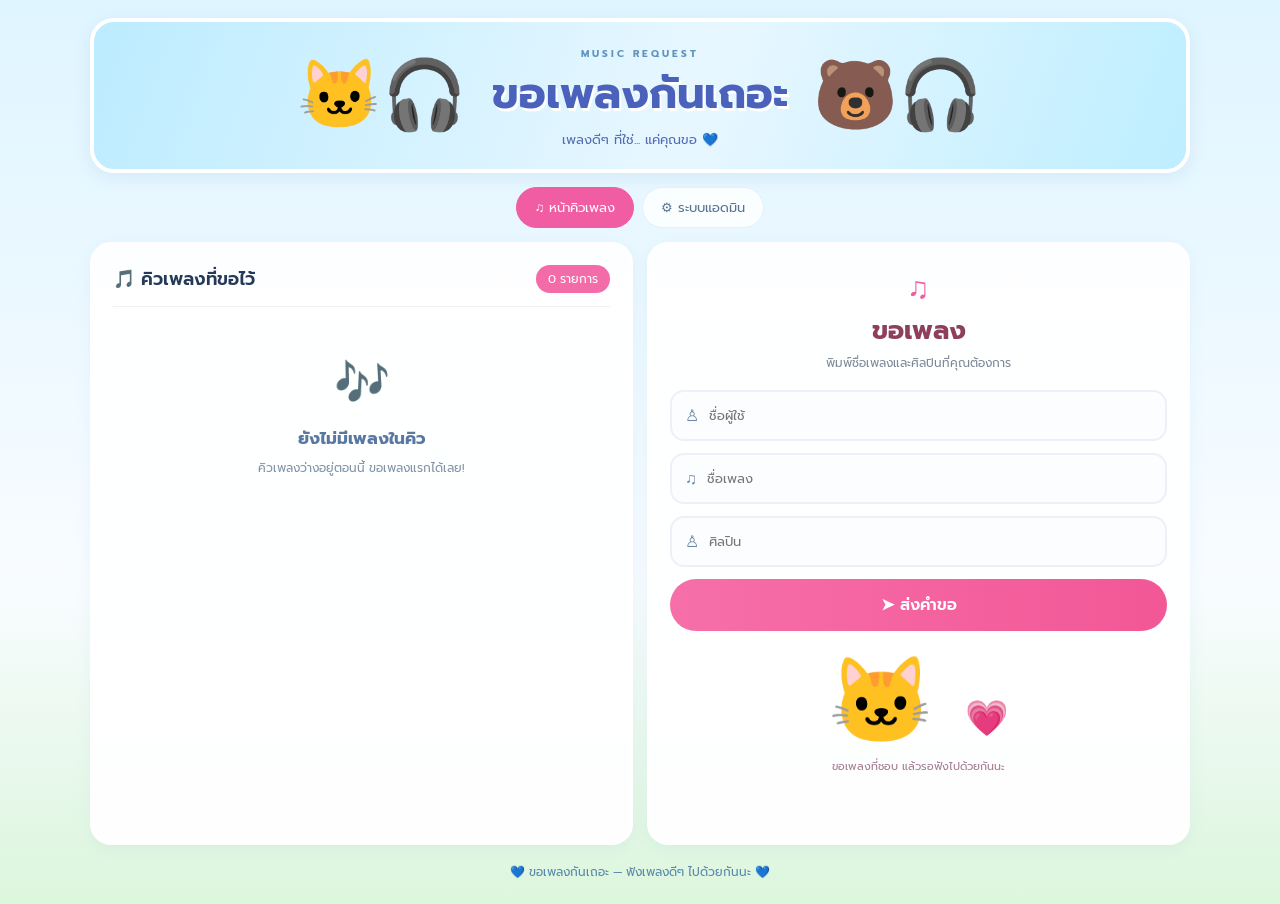
<file: index.html>
<!DOCTYPE html>
<html lang="th">
<head>
  <meta charset="UTF-8">
  <meta name="viewport" content="width=device-width, initial-scale=1">
  <title>ขอเพลงกันเถอะ — หน้าคิวเพลง</title>
  <link rel="stylesheet" href="style.css">
</head>
<body>
  <header class="hero">
    <div class="mascot">🐱🎧</div>
    <div class="hero-copy">
      <p class="eyebrow">MUSIC REQUEST</p>
      <h1>ขอเพลงกันเถอะ</h1>
      <p>เพลงดีๆ ที่ใช่... แค่คุณขอ 💙</p>
    </div>
    <div class="mascot">🐻🎧</div>
  </header>

  <nav class="nav">
    <a class="active" href="index.html">♫ หน้าคิวเพลง</a>
    <a href="admin.html">⚙ ระบบแอดมิน</a>
  </nav>

  <main class="two-column">
    <section class="panel">
      <div class="panel-title">
        <h2>🎵 คิวเพลงที่ขอไว้</h2>
        <span class="count" id="requestCount">0 รายการ</span>
      </div>
      <div id="queueList" class="queue-list"></div>
      <div id="emptyState" class="empty-state">
        <div class="empty-icon">🎶</div>
        <h3>ยังไม่มีเพลงในคิว</h3>
        <p>คิวเพลงว่างอยู่ตอนนี้ ขอเพลงแรกได้เลย!</p>
      </div>
    </section>

    <section class="panel request-panel">
      <div class="request-heading">
        <div class="music-note">♫</div>
        <h2>ขอเพลง</h2>
        <p>พิมพ์ชื่อเพลงและศิลปินที่คุณต้องการ</p>
      </div>
      <form id="requestForm">
        <label class="field"><span>♙</span><input id="userInput" required maxlength="60" placeholder="ชื่อผู้ใช้"></label>
        <label class="field"><span>♫</span><input id="songInput" required maxlength="100" placeholder="ชื่อเพลง"></label>
        <label class="field"><span>♙</span><input id="artistInput" required maxlength="100" placeholder="ศิลปิน"></label>
        <button class="submit-btn" type="submit">➤ ส่งคำขอ</button>
      </form>
      <div class="cat-art">🐱 <span>💗</span></div>
      <p class="small-note">ขอเพลงที่ชอบ แล้วรอฟังไปด้วยกันนะ</p>
      <p id="notice" class="notice" role="status"></p>
    </section>
  </main>

  <footer>💙 ขอเพลงกันเถอะ — ฟังเพลงดีๆ ไปด้วยกันนะ 💙</footer>
  <script src="queue.js"></script>
</body>
</html>
</file>
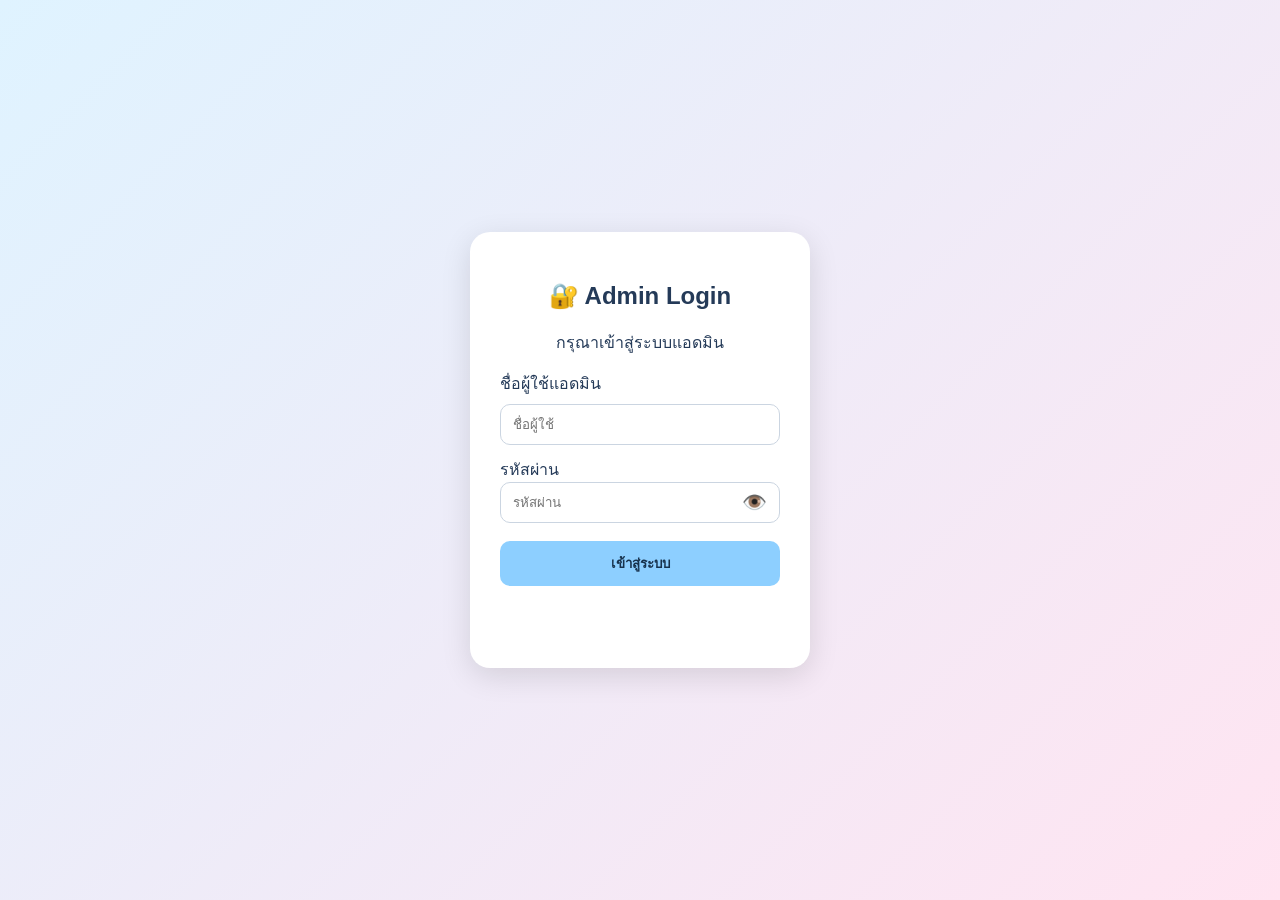
<file: admin.html>
<!DOCTYPE html>
<html lang="th">
<head>
  <meta charset="UTF-8">
  <meta name="viewport" content="width=device-width, initial-scale=1">
  <title>ระบบแอดมิน — ขอเพลงกันเถอะ</title>
  <link rel="stylesheet" href="style.css">
</head>
<body>
  <header class="hero compact">
    <div class="mascot">⚙️</div>
    <div class="hero-copy">
      <p class="eyebrow">ADMIN PANEL</p>
      <h1>ระบบหลังบ้าน</h1>
      <p>จัดการคำขอเพลงของคุณ</p>
    </div>
    <div class="mascot">🎧</div>
  </header>

  <nav class="nav">
    <a href="index.html">♫ หน้าคิวเพลง</a>
    <a class="active" href="admin.html">⚙ ระบบแอดมิน</a>
  </nav>

  <main class="admin-main">
    <section class="panel">
      <div class="panel-title">
        <h2>⚙ รายการคำขอเพลง</h2>
        <span class="count" id="requestCount">0 รายการ</span>
      </div>
      <div class="admin-table-head">
        <span>#</span><span>เพลง / ศิลปิน</span><span>สถานะ</span><span>จัดการ</span>
      </div>
      <div id="adminList"></div>
      <div id="emptyState" class="empty-state">
        <div class="empty-icon">📭</div>
        <h3>ยังไม่มีคำขอเพลง</h3>
        <p>เมื่อมีคนส่งคำขอจากหน้าคิว เพลงจะแสดงที่นี่</p>
      </div>
      <div class="legend">
        <p>🟢 <b>✓</b> ยืนยันว่าเพิ่มเพลงแล้ว</p>
        <p>🔴 <b>×</b> ปฏิเสธคำขอ</p>
        <p class="muted">ตัวอย่างนี้เก็บข้อมูลในเบราว์เซอร์เครื่องนี้เท่านั้น</p>
      </div>
    </section>
  </main>

  <footer><a href="index.html">กลับไปหน้าคิวเพลง</a></footer>
  <script src="admin.js"></script>
</body>
</html>
</file>
<file: style.css>
@import url('https://fonts.googleapis.com/css2?family=Prompt:wght@300;400;500;600;700&display=swap');
:root{--pink:#f05da2;--pink-light:#fff0f7;--blue:#4f8fdc;--ink:#243a58;--green:#22b86e;--line:#e4edf7}
*{box-sizing:border-box}
body{margin:0;padding:18px;color:var(--ink);font-family:"Prompt",Tahoma,sans-serif;background:linear-gradient(#dff5ff,#f8fcff 65%,#dcf6dc);min-height:100vh}
.hero{max-width:1100px;margin:0 auto 14px;padding:20px;border:4px solid white;border-radius:24px;background:linear-gradient(110deg,#bcecff,#e8f7ff 55%,#bdeeff);display:flex;align-items:center;justify-content:center;gap:25px;text-align:center;box-shadow:0 5px 18px #8bb7d733}
.hero.compact{background:linear-gradient(110deg,#dcecff,#fff0f7)}
.mascot{font-size:clamp(38px,6vw,68px)}
.hero-copy h1{font-size:clamp(27px,4vw,43px);color:#4a62bb;text-shadow:2px 3px #fff;margin:0}
.hero-copy p{margin:4px 0 0;color:#536cb2;font-size:13px}
.hero-copy .eyebrow{font-size:10px;letter-spacing:3px;font-weight:700;color:#6293bc}
.nav{max-width:1100px;margin:0 auto 14px;display:flex;gap:8px;justify-content:center}
.nav a{padding:10px 18px;border-radius:25px;text-decoration:none;background:#ffffffd9;color:#577391;font-size:13px;border:1px solid #e5eff7}
.nav a.active{background:var(--pink);color:white;border-color:var(--pink)}
.two-column{max-width:1100px;margin:auto;display:grid;grid-template-columns:1fr 1fr;gap:14px;align-items:stretch}
.admin-main{max-width:950px;margin:auto}
.panel{min-width:0;background:#ffffffed;border:3px solid white;border-radius:21px;padding:20px;box-shadow:0 4px 15px #7da9ca1c}
.panel-title{display:flex;align-items:center;justify-content:space-between;gap:8px;border-bottom:1px solid #eef2f7;padding-bottom:13px;margin-bottom:12px}
.panel-title h2{font-size:18px;margin:0;font-weight:600}
.count{white-space:nowrap;background:#f36ba9;color:white;border-radius:30px;padding:5px 12px;font-size:12px}
.queue-list{display:grid;gap:7px}
.queue-item{display:grid;grid-template-columns:34px minmax(0,1fr) auto;gap:9px;align-items:center;border-bottom:1px solid #edf2f7;padding:10px 0}
.number{display:grid;place-items:center;width:31px;height:31px;border-radius:50%;font-weight:700;background:#ffd5e4;color:#8d4770}
.song-name{font-size:13px;font-weight:600;overflow-wrap:anywhere}
.artist-name{font-size:11px;color:#77869a;margin-top:2px}
.status{white-space:nowrap;font-size:11px;border-radius:20px;padding:5px 8px;background:#edf0f4;color:#7a8798}
.status.done{background:#c9f5dc;color:#168b50}.status.rejected{background:#ffe0e4;color:#c64759}
.empty-state{text-align:center;padding:30px 10px 35px;color:#8092a5}
.empty-icon{font-size:45px}.empty-state h3{font-size:17px;color:#5977a0;margin:8px 0}.empty-state p{font-size:12px;margin:0}
.request-panel{display:flex;flex-direction:column}
.request-heading{text-align:center;margin:0 0 18px}.music-note{font-size:30px;color:var(--pink)}.request-heading h2{font-size:26px;color:#8d3f5c;margin:0}.request-heading p{font-size:12px;color:#7e8998;margin:4px 0 0}
#requestForm{display:grid;gap:12px}
.field{display:flex;align-items:center;gap:10px;border:2px solid #edf1f7;background:#fbfdff;border-radius:14px;padding:0 13px;color:#6f86a6}
.field input{width:100%;min-width:0;border:0;outline:0;background:transparent;padding:14px 0;font:inherit;font-size:13px;color:var(--ink)}
.submit-btn{border:0;border-radius:32px;padding:14px;background:linear-gradient(90deg,#f66fa9,#f25796);color:white;font:inherit;font-size:16px;font-weight:600;cursor:pointer}
.cat-art{text-align:center;font-size:85px;position:relative;line-height:1.2;margin-top:20px}.cat-art span{font-size:35px}
.small-note{text-align:center;color:#a47b91;font-size:11px;margin:5px 0}
.notice{text-align:center;color:#188d58;font-size:12px;min-height:18px}
.admin-table-head,.admin-row{display:grid;grid-template-columns:28px minmax(0,1fr) auto auto;gap:10px;align-items:center}
.admin-table-head{font-size:11px;color:#507aa5;background:#edf7ff;border-radius:8px;padding:10px 8px}
.admin-row{padding:12px 5px;border-bottom:1px solid #eaf0f6;font-size:12px}
.admin-song{min-width:0;overflow-wrap:anywhere;font-weight:600}.admin-song small{display:block;color:#8b97a6;font-weight:400;font-size:11px}
.admin-actions{display:flex;gap:5px}.admin-actions button{border:0;border-radius:50%;width:27px;height:27px;color:white;font-weight:700;cursor:pointer}.approve{background:#21b86c}.reject{background:#f25c6b}.delete{background:#63758b;font-size:13px}.delete:hover{background:#35485e}
.legend{margin-top:16px;padding:12px;background:#eaf7ff;border-radius:12px;font-size:12px}.legend p{margin:4px 0}.legend b{color:#3487bb}.muted{font-size:10px;color:#7d91a5}
footer{text-align:center;color:#5887ad;padding:18px 8px 5px;font-size:12px}footer a{color:#5887ad}
@media(max-width:700px){body{padding:9px}.hero{padding:15px 8px;gap:8px;border-radius:18px}.mascot{font-size:36px}.hero-copy h1{font-size:26px}.hero-copy p{font-size:11px}.two-column{grid-template-columns:1fr}.panel{padding:15px}.nav a{padding:9px 13px}.admin-table-head,.admin-row{grid-template-columns:20px minmax(0,1fr) auto auto;gap:5px}.admin-row{font-size:11px}.admin-song small{font-size:10px}}

.requester-name{display:block;color:#8b78a4;font-size:10px;margin-top:2px;overflow-wrap:anywhere}
</file>
